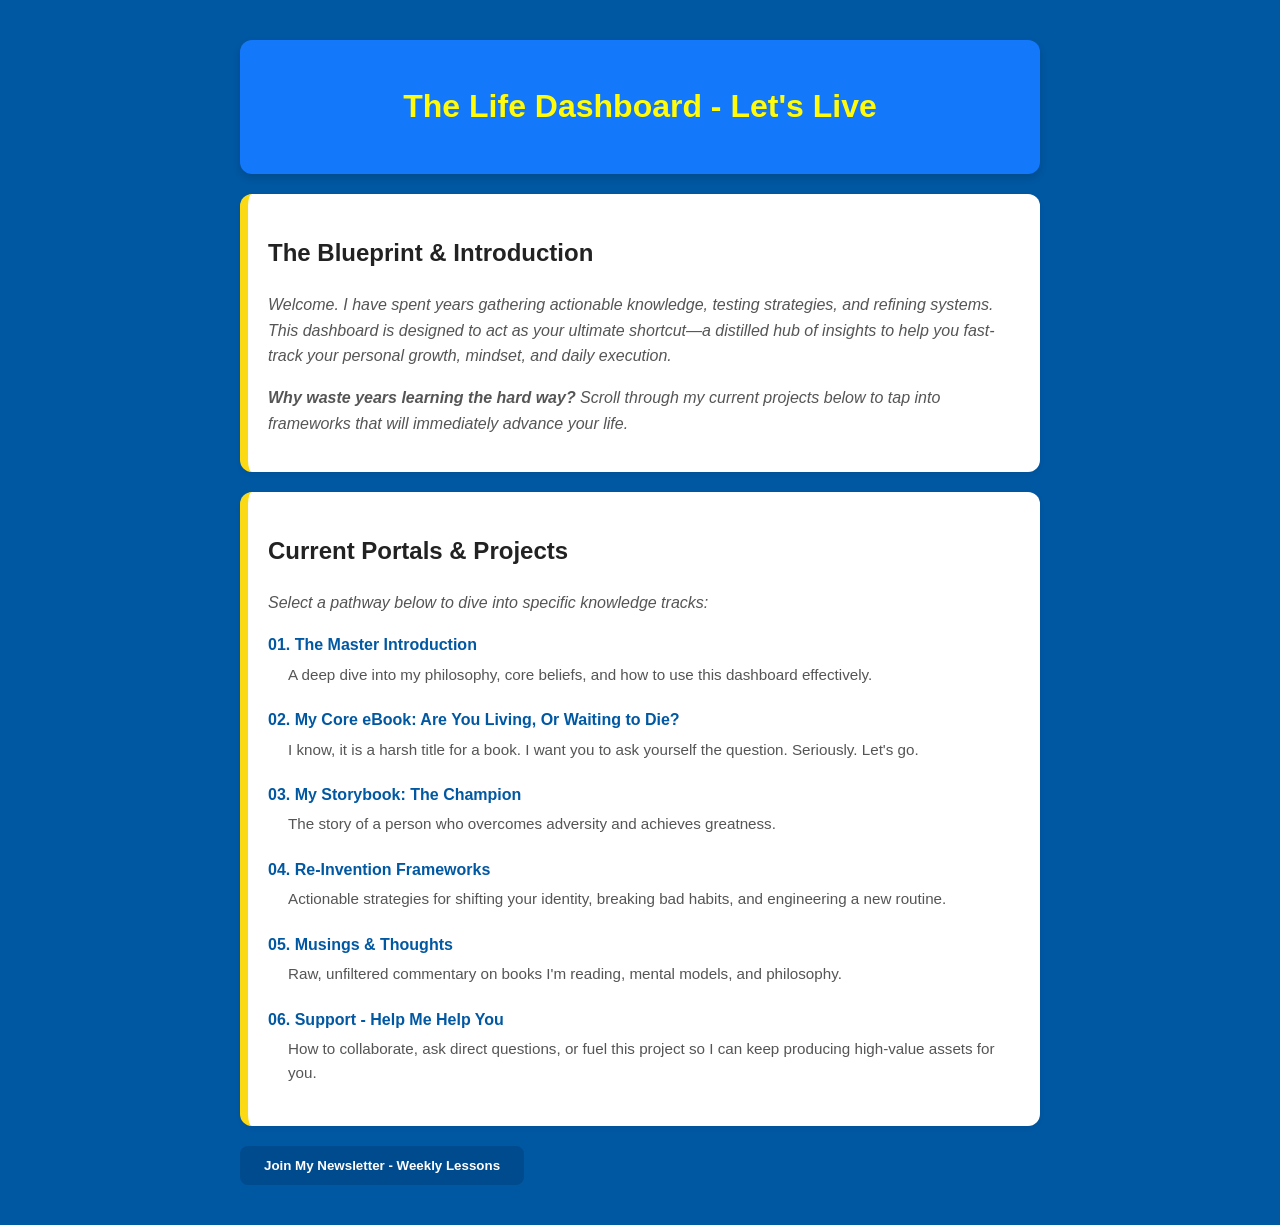
<file: index.html>
<!DOCTYPE html>
<html>

<head>
    <title>You Have Come to the Right Place. Time to Live!</title>
    <link rel="stylesheet" href="style.css">
    <meta name="viewport" content="width=device-width, initial-scale=1.0">
</head>
<body>

    <header>
        <h1>The Life Dashboard - Let's Live </h1>
    </header>

    <!-- Expanded Introduction Section -->
    <section>
        <h2>The Blueprint & Introduction</h2>
        <p>Welcome. I have spent years gathering actionable knowledge, testing strategies, and refining systems. This dashboard is designed to act as your ultimate shortcut—a distilled hub of insights to help you fast-track your personal growth, mindset, and daily execution.</p>
        <p><strong>Why waste years learning the hard way?</strong> Scroll through my current projects below to tap into frameworks that will immediately advance your life.</p>
    </section>

    <!-- Expanded Projects Section with Context Summaries -->
    <section>
        <h2>Current Portals & Projects</h2>
        <p>Select a pathway below to dive into specific knowledge tracks:</p>

        <ul style="list-style-type: none; padding-left: 0;">
    <li>
        <a href="the_master_introduction.html">01. The Master Introduction</a>
        <p>A deep dive into my philosophy, core beliefs, and how to use this dashboard effectively.</p>
    </li>
    <li>
        <a href="My_Core_eBook_Are_You_Living_Or_Waiting_to_Die.html">02. My Core eBook: Are You Living, Or Waiting to Die?</a>
        <p>I know, it is a harsh title for a book. I want you to ask yourself the question. Seriously. Let's go.</p>
    </li>
    <li>
        <a href="My_Storybook_The_Champion.html">03. My Storybook: The Champion</a>
        <p>The story of a person who overcomes adversity and achieves greatness.</p>
    </li>
    <li>
        <a href="Re_Invention_Frameworks.html">04. Re-Invention Frameworks</a>
        <p>Actionable strategies for shifting your identity, breaking bad habits, and engineering a new routine.</p>
    </li>
    <li>
        <a href="musings_thoughts.html">05. Musings & Thoughts</a>
        <p>Raw, unfiltered commentary on books I'm reading, mental models, and philosophy.</p>
    </li>
    <li>
        <a href="support_help_me_help_you.html">06. Support - Help Me Help You</a>
        <p>How to collaborate, ask direct questions, or fuel this project so I can keep producing high-value assets for you.</p>
    </li>
</ul>
    </section>

    <button onclick="sayHello()">Join My Newsletter - Weekly Lessons</button>

    <script src="script.js"></script>

</body>
</file>
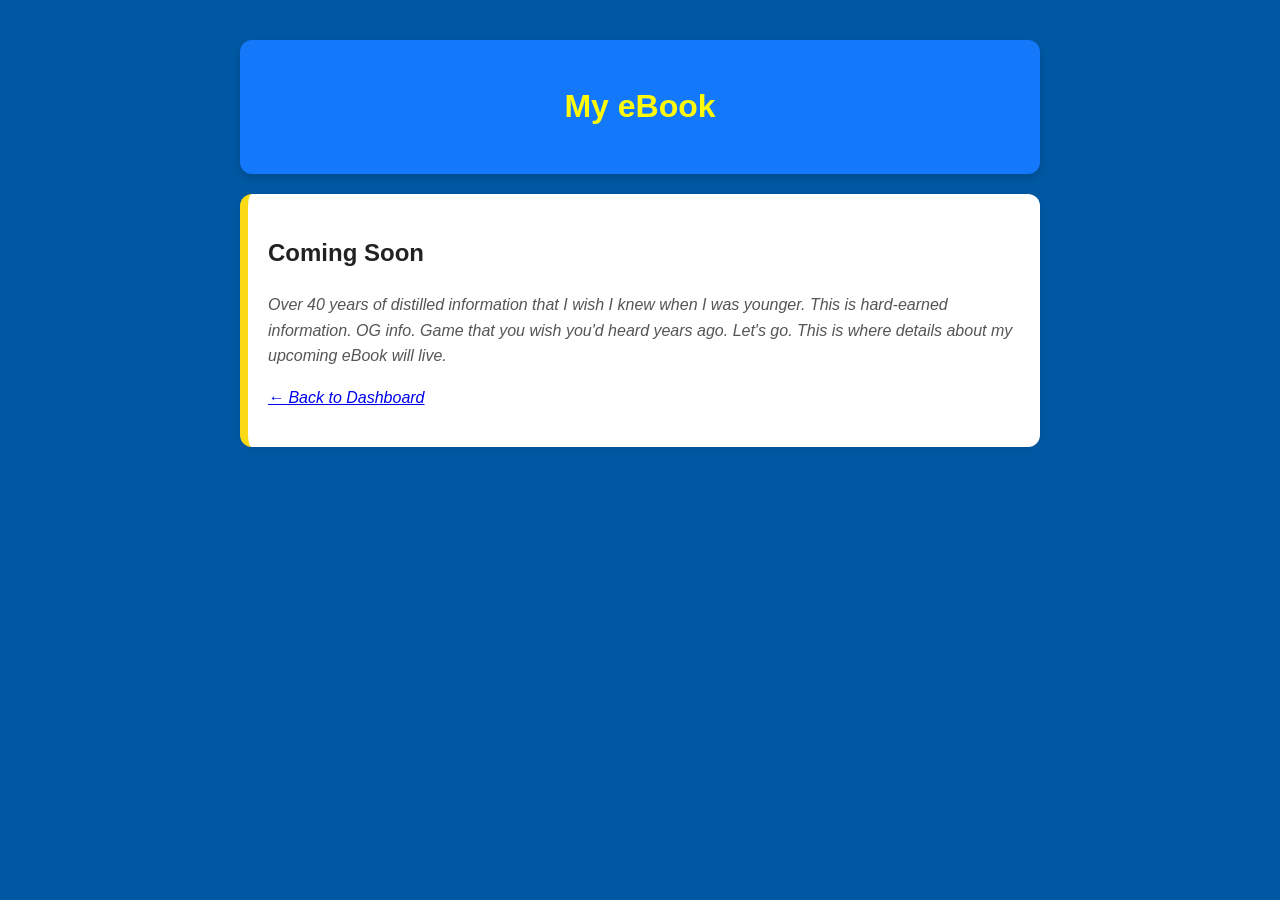
<file: ebook.html>
<!DOCTYPE html>
<html>
<head>
    <title>My eBook - Life Dashboard</title>
    <link rel="stylesheet" href="style.css"> <!-- Reuses your exact same styles! -->
</head>
<body>
    <header>
        <h1>My eBook</h1>
    </header>
    <section>
        <h2>Coming Soon</h2>
        <p>Over 40 years of distilled information that I wish I knew when I was younger. This is hard-earned information. OG info. Game that you wish you'd heard years ago. Let's go. This is where details about my upcoming eBook will live.</p>
        <p><a href="index.html">← Back to Dashboard</a></p>
    </section>
</body>
</html>
</file>
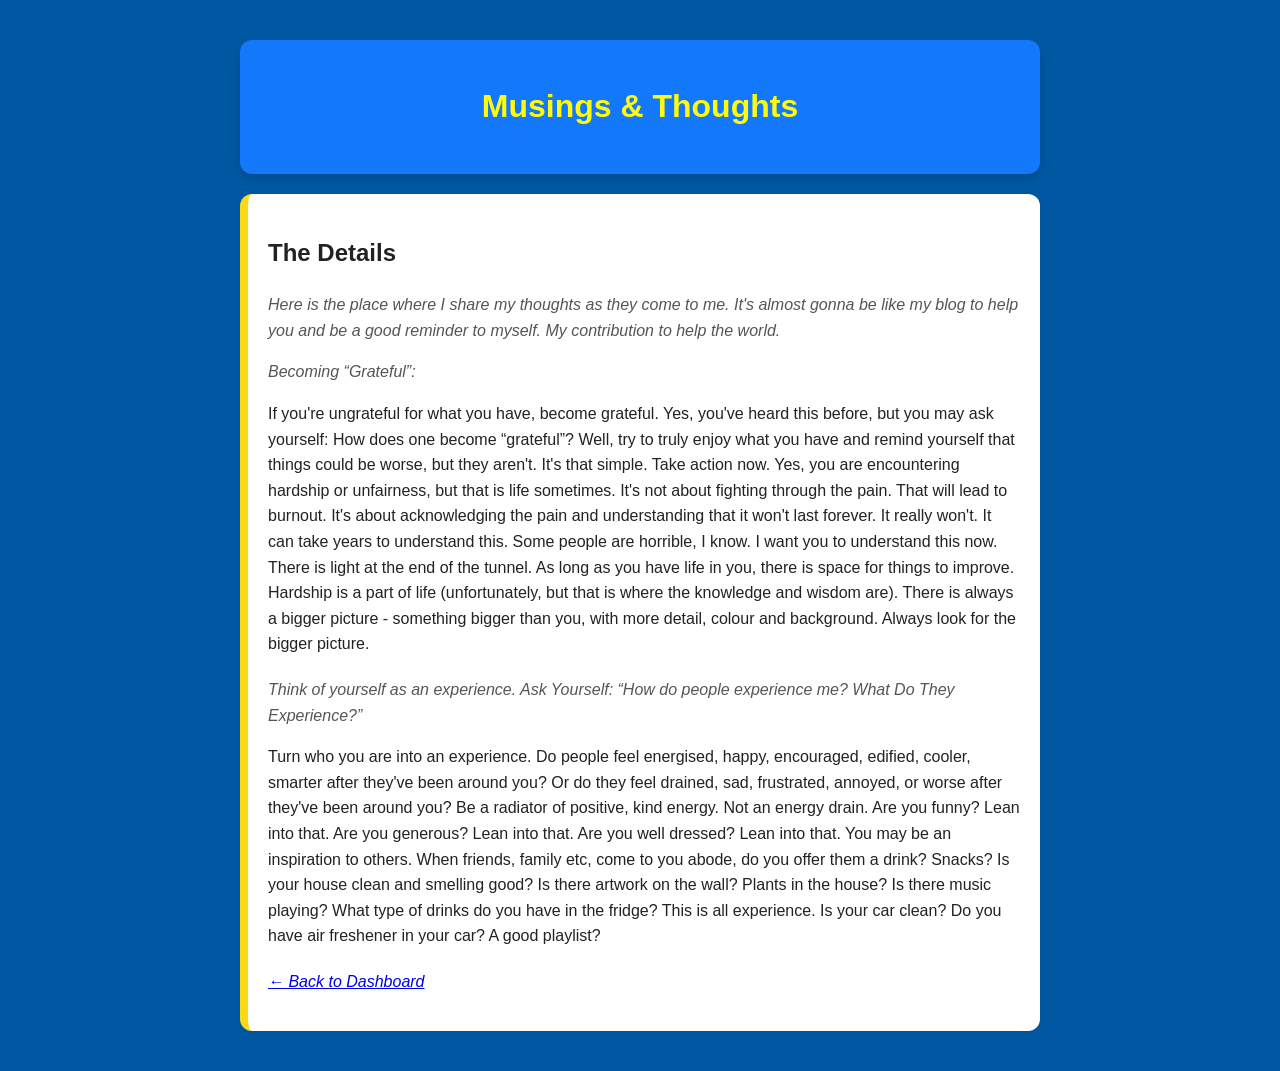
<file: musings_thoughts.html>
<!DOCTYPE html>
<html>
<head>
    <title>Musings & Thoughts</title>
    <link rel="stylesheet" href="style.css">
</head>
<body>
    <header>
        <h1>Musings & Thoughts</h1>
    </header>
    <section>
        <h2>The Details</h2>
        <p>Here is the place where I share my thoughts as they come to me. It's almost gonna be like my blog to help you and be a good reminder to myself. My contribution to help the world.</p>
        
        <p>Becoming “Grateful”:</p>
        <ul>
            <li>If you're ungrateful for what you have, become grateful. Yes, you've heard this before, but you may ask yourself: How does one become “grateful”? Well, try to truly enjoy what you have and remind yourself that things could be worse, but they aren't. It's that simple. Take action now. Yes, you are encountering hardship or unfairness, but that is life sometimes. It's not about fighting through the pain. That will lead to burnout. It's about acknowledging the pain and understanding that it won't last forever. It really won't. 
It can take years to understand this. Some people are horrible, I know. I want you to understand this now. There is light at the end of the tunnel. As long as you have life in you, there is space for things to improve. Hardship is a part of life (unfortunately, but that is where the knowledge and wisdom are). There is always a bigger picture - something bigger than you, with more detail, colour and background. Always look for the bigger picture.
            </li>
        </ul>

        <p>Think of yourself as an experience. Ask Yourself: “How do people experience me? What Do They Experience?”</p>
        <ul>
            <li>Turn who you are into an experience. Do people feel energised, happy, encouraged, edified, cooler, smarter after they've been around you?
                Or do they feel drained, sad, frustrated, annoyed, or worse after they've been around you? Be a radiator of positive, kind energy. Not an energy drain. 
                Are you funny? Lean into that. Are you generous? Lean into that. Are you well dressed? Lean into that. You may be an inspiration to others.
                When friends, family etc, come to you abode, do you offer them a drink? Snacks? Is your house clean and smelling good? Is there artwork on the wall?
                Plants in the house? Is there music playing? What type of drinks do you have in the fridge? This is all experience. 
                Is your car clean? Do you have air freshener in your car? A good playlist? 


            </li>
        </ul>
        <p><a href="index.html">← Back to Dashboard</a></p>
    </section>
</body>
</html>
</file>
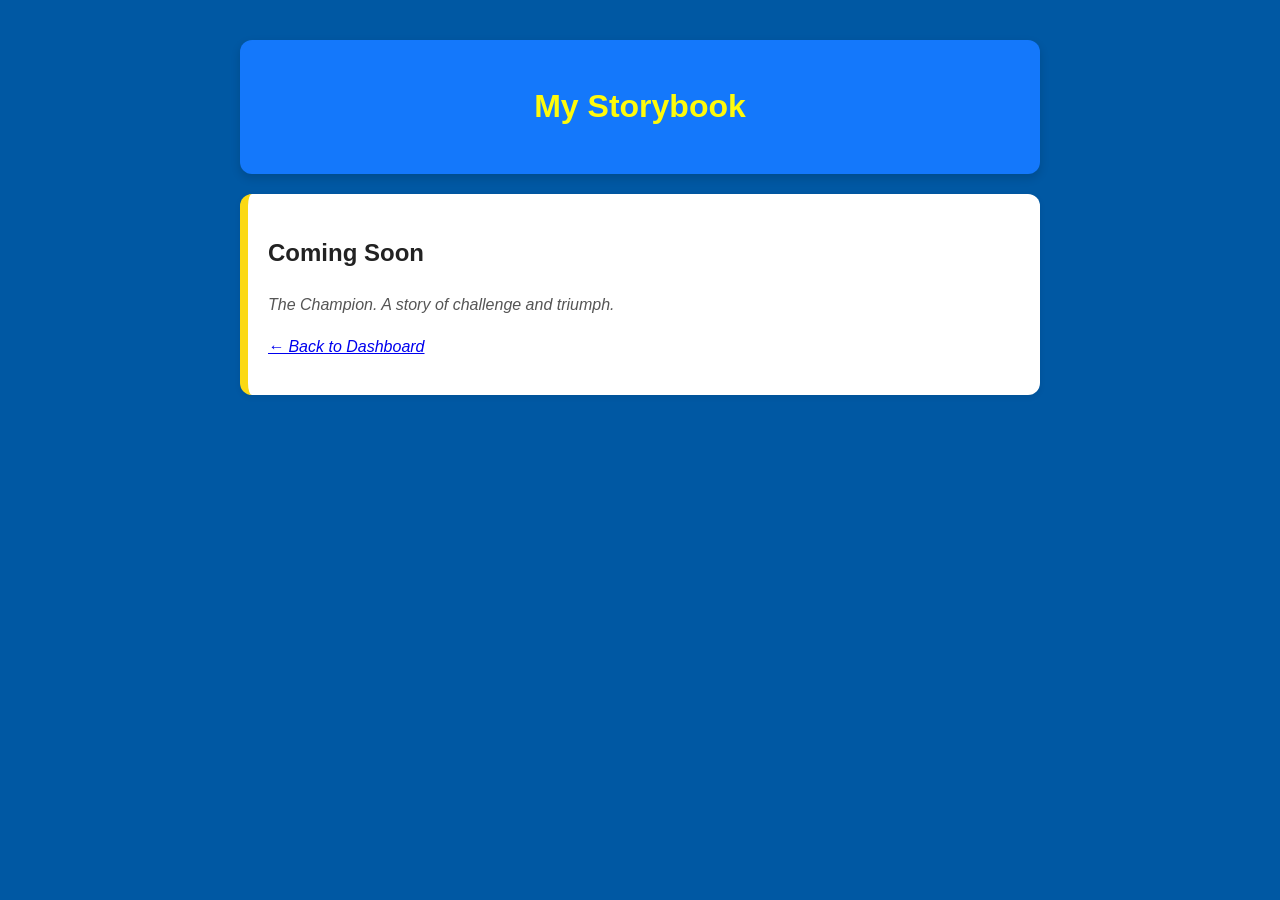
<file: My_Storybook_The_Champion.html>
<!DOCTYPE html>
<html>
<head>
    <title>My Storybook - Life Dashboard</title>
    <link rel="stylesheet" href="style.css"> <!-- Reuses your exact same styles! -->
</head>
<body>
    <header>
        <h1>My Storybook</h1>
    </header>
    <section>
        <h2>Coming Soon</h2>
        <p>The Champion. A story of challenge and triumph.</p>
        <p><a href="index.html">← Back to Dashboard</a></p>
    </section>
</body>
</html>
</file>
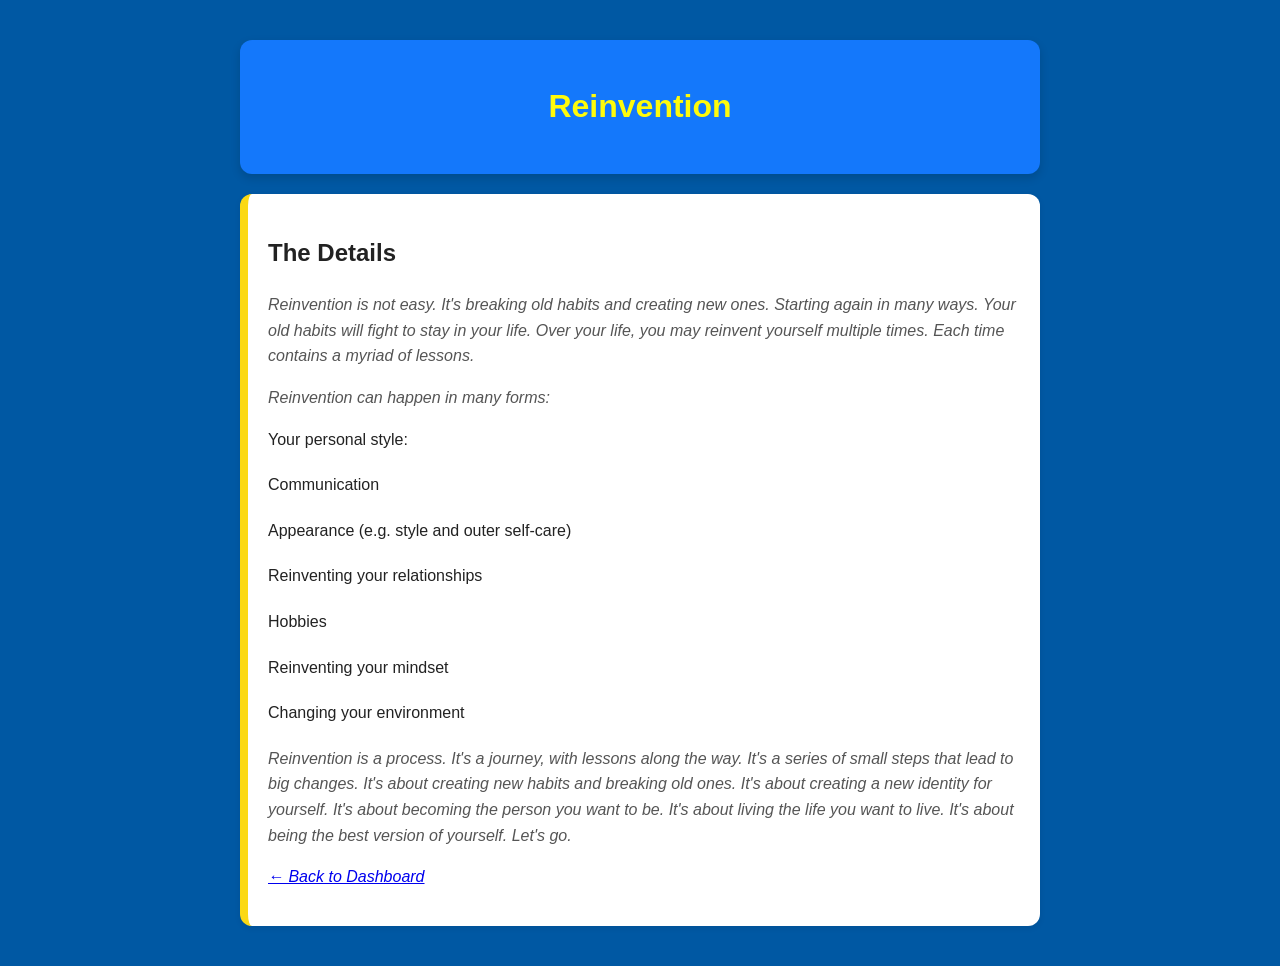
<file: Re_Invention_Frameworks.html>
<!DOCTYPE html>
<html>
<head>
    <title>Reinvention - Life Dashboard</title>
    <link rel="stylesheet" href="style.css">
</head>
<body>
    <header>
        <h1>Reinvention</h1>
    </header>
    <section>
        <h2>The Details</h2>
        <p>Reinvention is not easy. It's breaking old habits and creating new ones. Starting again in many ways. Your old habits will fight to stay in your life. Over your life, you may reinvent yourself multiple times. Each time contains a myriad of lessons.</p>
        
        <p>Reinvention can happen in many forms:</p>
        <ul>
            <li>Your personal style: </li>
            <li>Communication</li>
            <li>Appearance (e.g. style and outer self-care)</li>
            
            <li>Reinventing your relationships</li>
            <li>Hobbies</li>
            <li>Reinventing your mindset</li>
            <li>Changing your environment</li>
        </ul>

        <p>Reinvention is a process. It's a journey, with lessons along the way. It's a series of small steps that lead to big changes. It's about creating new habits and breaking old ones. It's about creating a new identity for yourself. It's about becoming the person you want to be. It's about living the life you want to live. It's about being the best version of yourself. Let's go.</p>

        <p><a href="index.html">← Back to Dashboard</a></p>
    </section>
</body>
</html>
</file>
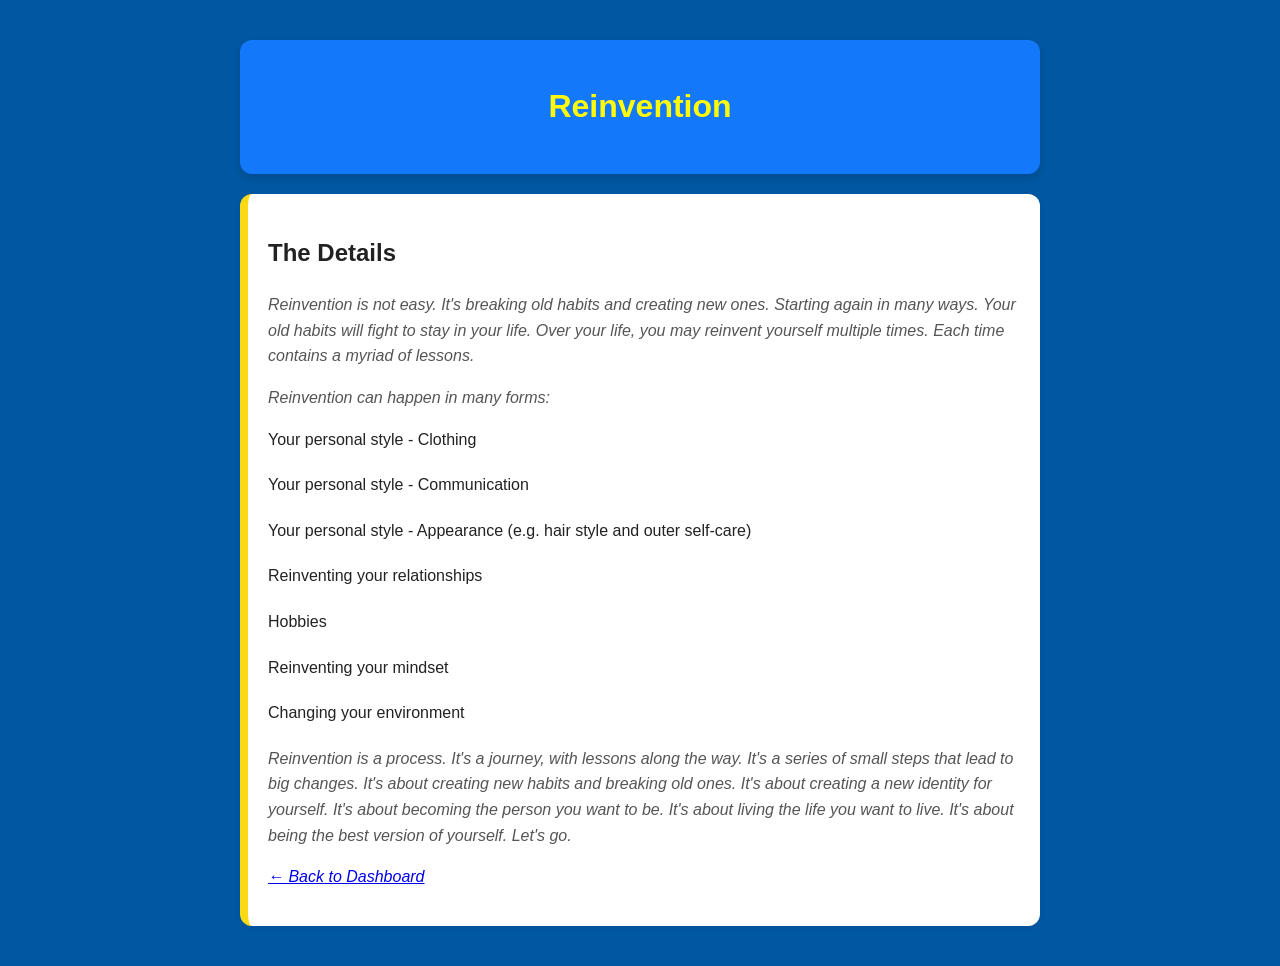
<file: reinvention.html>
<!DOCTYPE html>
<html>
<head>
    <title>Reinvention - Life Dashboard</title>
    <link rel="stylesheet" href="style.css">
</head>
<body>
    <header>
        <h1>Reinvention</h1>
    </header>
    <section>
        <h2>The Details</h2>
        <p>Reinvention is not easy. It's breaking old habits and creating new ones. Starting again in many ways. Your old habits will fight to stay in your life. Over your life, you may reinvent yourself multiple times. Each time contains a myriad of lessons.</p>
        
        <p>Reinvention can happen in many forms:</p>
        <ul>
            <li>Your personal style - Clothing</li>
            <li>Your personal style - Communication</li>
            <li>Your personal style - Appearance (e.g. hair style and outer self-care)</li>
            <li>Reinventing your relationships</li>
            <li>Hobbies</li>
            <li>Reinventing your mindset</li>
            <li>Changing your environment</li>
        </ul>

        <p>Reinvention is a process. It's a journey, with lessons along the way. It's a series of small steps that lead to big changes. It's about creating new habits and breaking old ones. It's about creating a new identity for yourself. It's about becoming the person you want to be. It's about living the life you want to live. It's about being the best version of yourself. Let's go.</p>

        <p><a href="index.html">← Back to Dashboard</a></p>
    </section>
</body>
</html>
</file>
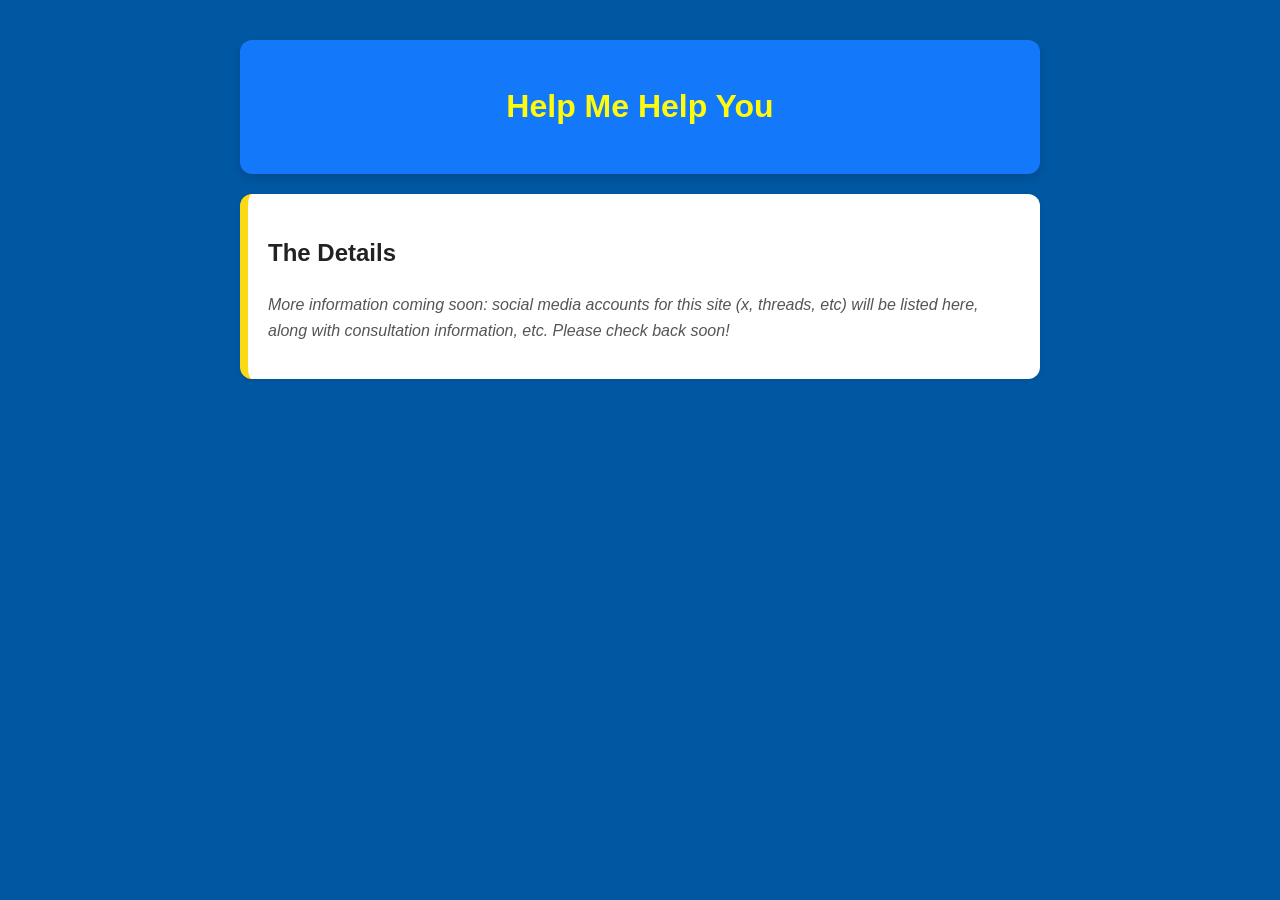
<file: support_help_me_help_you.html>
<!DOCTYPE html>
<html>
<head>
    <title>Help Me Help You</title>
    <link rel="stylesheet" href="style.css">
</head>
<body>
    <header>
        <h1>Help Me Help You</h1>
    </header>
    <section>
        <h2>The Details</h2>
        <p>More information coming soon: social media accounts for this site (x, threads, etc) will be listed here, 
            along with consultation information, etc. Please check back soon!</p>
        
        <ul>
</file>
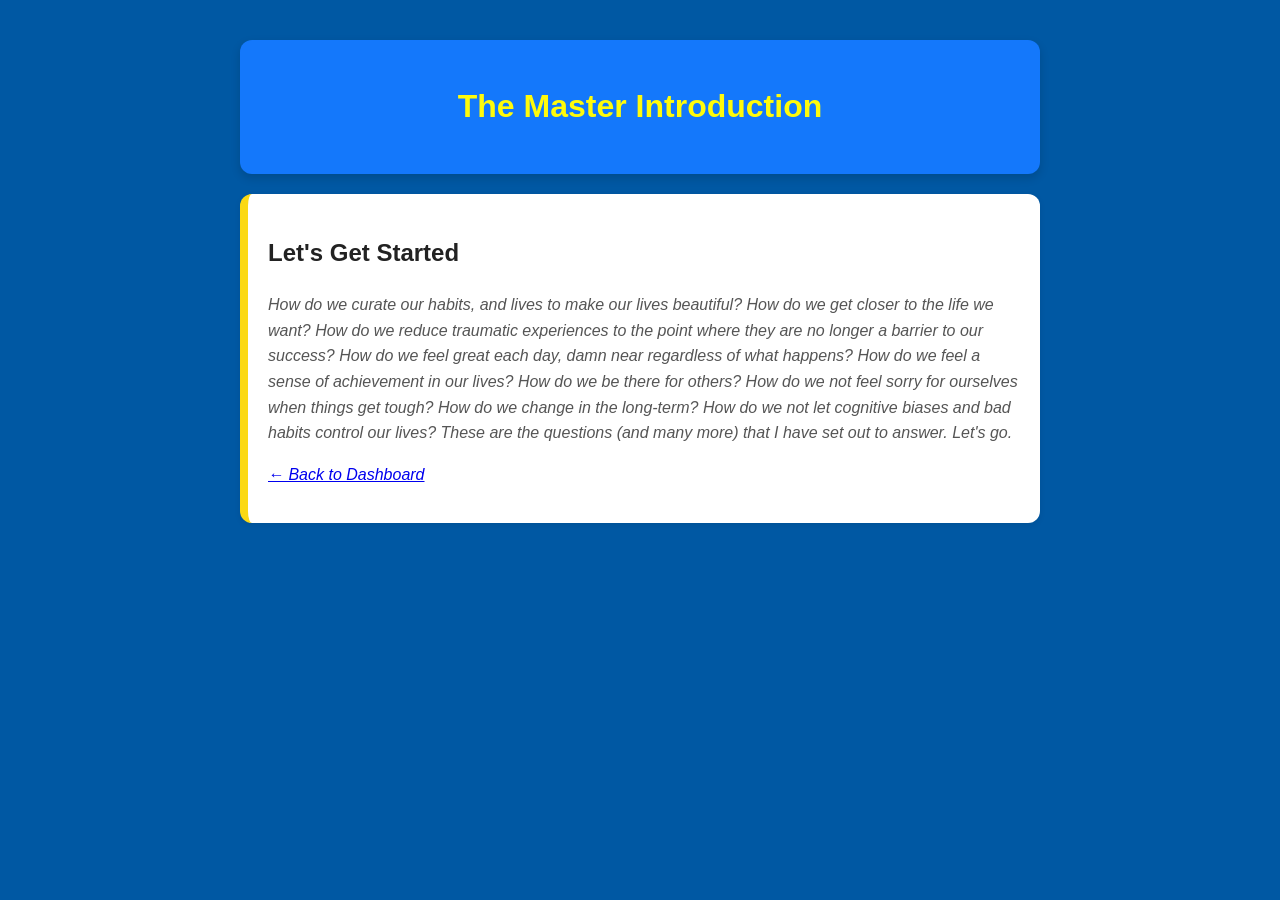
<file: the_master_introduction.html>
<!DOCTYPE html>
<html>
<head>
    <title>The Master Introduction - Life Dashboard</title>
    <link rel="stylesheet" href="style.css"> <!-- Reuses your exact same styles! -->
</head>
<body>
    <header>
        <h1>The Master Introduction</h1>
    </header>
    <section>
        <h2>Let's Get Started</h2>
        <p>How do we curate our habits, and lives to make our lives beautiful? 
            How do we get closer to the life we want? 
            How do we reduce traumatic experiences to the point where they are no longer a barrier to our success? 
            How do we feel great each day, damn near regardless of what happens? 
            How do we feel a sense of achievement in our lives? 
            How do we be there for others? 
            How do we not feel sorry for ourselves when things get tough? 
            How do we change in the long-term? 
            How do we not let cognitive biases and bad habits control our lives? These are the questions (and many more) that I have set out to answer. Let's go.</p>
        </p>
        <p><a href="index.html">← Back to Dashboard</a></p>
    </section>
</body>
</html>
</file>
<file: style.css>
body {
    font-family: Arial, sans-serif;
    background-color: #0058A3; /* IKEA blue */
    color: #222;
    padding: 40px;
    line-height: 1.6;
    max-width: 800px;
    margin: 0 auto;
}

header {
    background-color: #1478fb; /* IKEA yellow */
    color: #fffb0b; /* Dark blue for "Life Dashboard" */
    padding: 20px;
    border-radius: 12px;
    text-align: center;
    box-shadow: 0 4px 10px rgba(0,0,0,0.15);
}

section {
    background-color: white;
    padding: 20px;
    margin-top: 20px;
    border-left: 8px solid #FBD914; /* IKEA yellow accent */
    border-radius: 12px;
    box-shadow: 0 2px 6px rgba(0,0,0,0.08);
}

button {
    padding: 12px 24px;
    border: none;
    background-color: #004B8D;
    color: white;
    border-radius: 8px;
    margin-top: 20px;
    cursor: pointer;
    font-weight: bold;
    transition: all 0.2s ease;
}

button:hover {
    background-color: #003B6F;
    transform: translateY(-2px);
}

section p {
    font-style: italic;
    color: #555;
}

section ul {
    list-style-type: none;
    padding-left: 0;
}

section ul li {
    margin-bottom: 20px;
}

section ul li p {
    margin: 5px 0 0 20px;
    font-size: 0.95rem;
    font-style: normal;
    color: #555;
}

section ul li a {
    color: #0058A3;
    text-decoration: none;
    font-weight: bold;
}

section ul li a:hover {
    color: #004B8D;
    text-decoration: underline;
}
</file>
